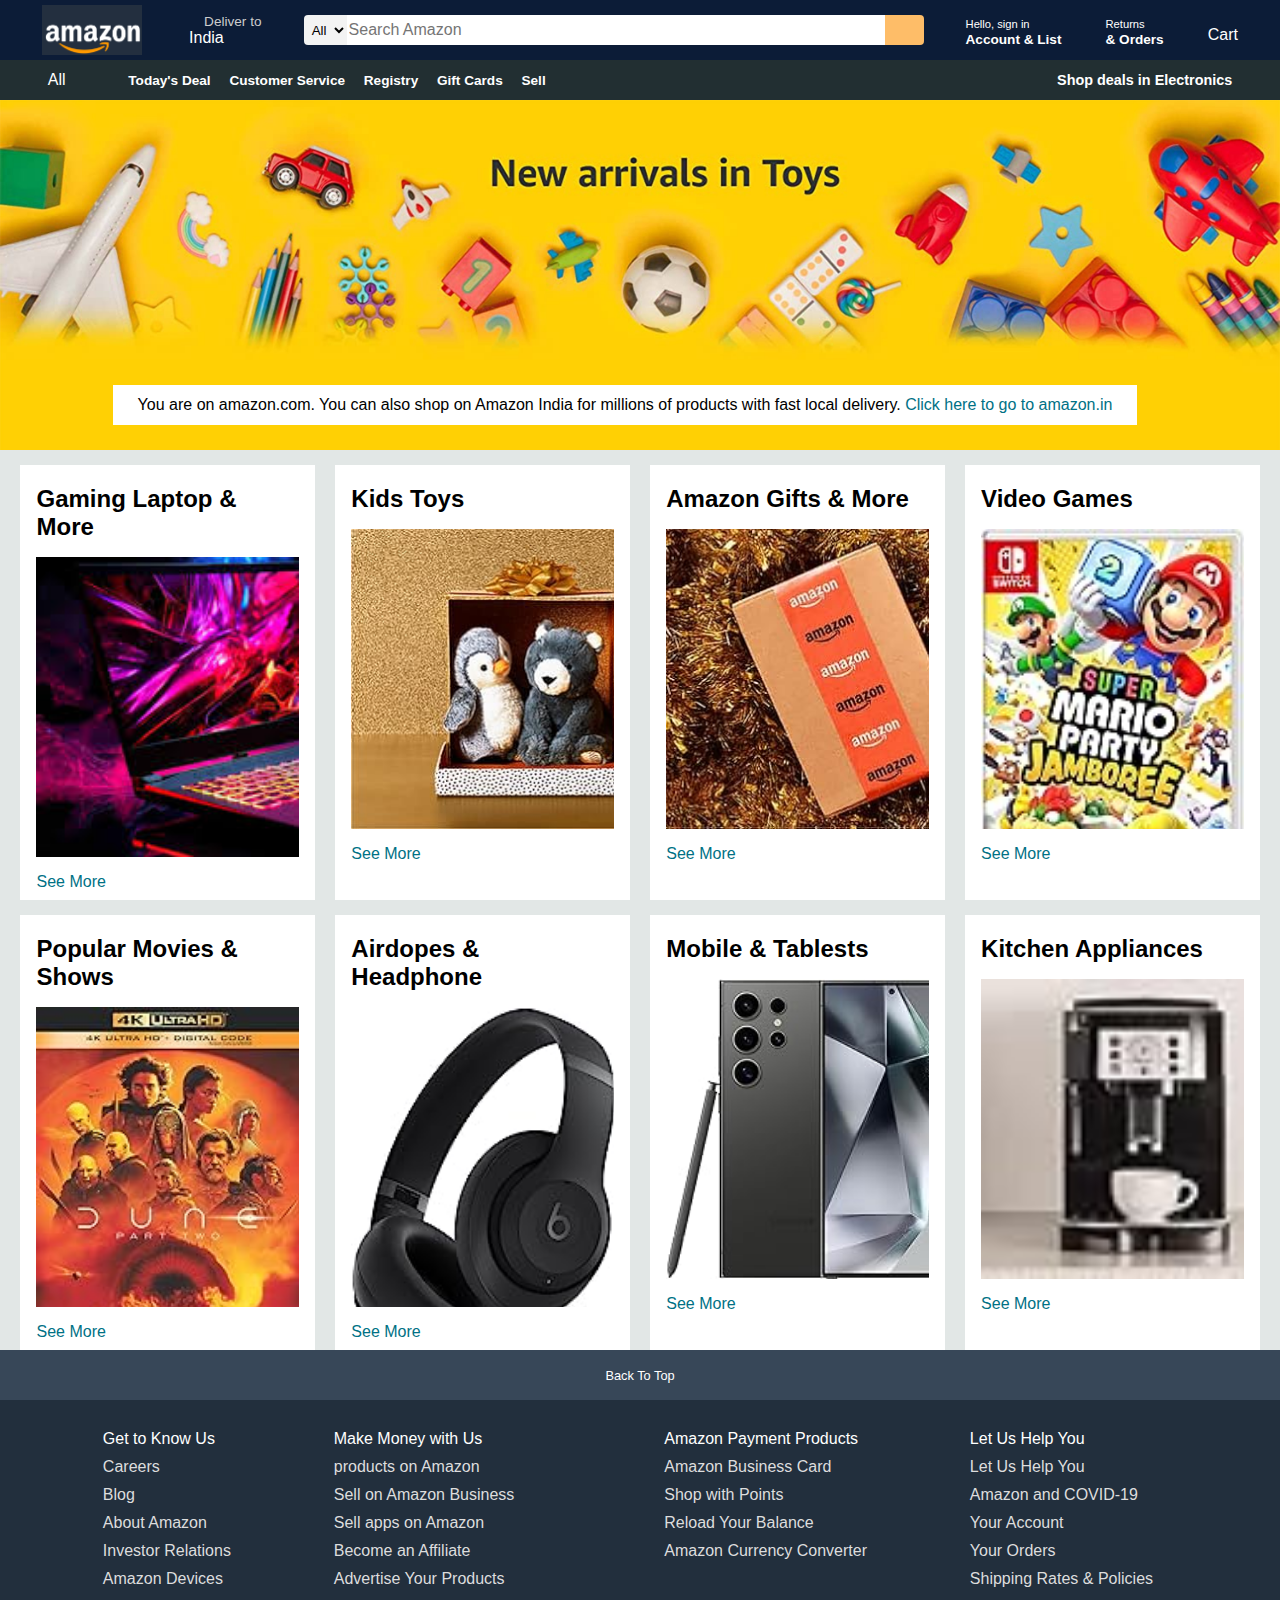
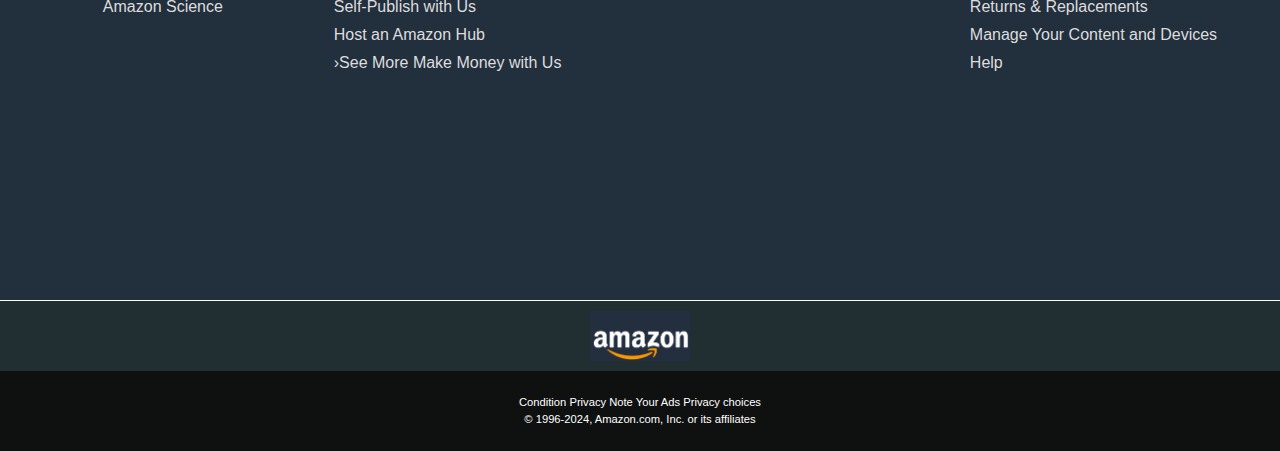
<file: amarzoproject/index.html>
<!DOCTYPE html>
<html lang="en">
<head>
    <meta charset="UTF-8">
    <meta name="viewport" content="width=device-width, initial-scale=1.0">
    <title>Amazon</title>
    <link rel="stylesheet" href="https://cdnjs.cloudflare.com/ajax/libs/font-awesome/6.6.0/css/all.min.css" integrity="sha512-Kc323vGBEqzTmouAECnVceyQqyqdsSiqLQISBL29aUW4U/M7pSPA/gEUZQqv1cwx4OnYxTxve5UMg5GT6L4JJg==" crossorigin="anonymous" referrerpolicy="no-referrer" />
    <link rel="stylesheet" href="style.css">
</head>
<body>
    <header>
        <div class="navbar">
         <div class="nav-logo border" >
         <div class="logo"></div>
        </div>
        <div class="nav-address border">
                   <p class="add-f">Deliver to</p>
            <div class="add-icon">
                <i class="fa-solid fa-location-dot"></i>
                <p class="add-2">India</p>
         </div>
            </div>
           <div class="nav-search">
            <select class="search-select">
                <option >All</option>
            </select>
            <input placeholder="Search Amazon" class="search-input">
            <div class="search-icon">
                <i class="fa-solid fa-magnifying-glass"></i>
            </div>
           </div>
           <div class="nav-signin border" >
            <p><span>Hello, sign in</span></p>
            <p class="nav-second">Account & List</p>
           </div>
           <div class="nav-return border">
            <p><span>Returns</span></p>
            <p class="nav-second">& Orders</p>
           </div>
           <div class="nav-cart border">
            <i class="fa-solid fa-cart-shopping"></i>
            Cart
           </div>
        </div>   
        <div class="panel">
            <div class="panel-all">
                <i class="fa-solid fa-bars"></i>
                All   
            </div>
            <div class="panel-ops">
                <p>Today's Deal</p>
                <p>Customer Service</p>
                <p>Registry</p>
                <p>Gift Cards</p>
                <p>Sell</p>
            </div>
            <div class="panel-deals">
                Shop deals in Electronics
            </div>
        </div>
    </header>
    <div class="hero-section">
        <div class="hero-msg">
            <p>You are on amazon.com. You can also shop on Amazon India for millions of products with fast local delivery.<a class="colo-gee"> Click here to go to amazon.in</a></p>
        </div>

    </div>
    <div class="shop-section">
        <div class=" box" >
            <div class="box-content">
                <h2>Gaming Laptop & More</h2>
            <div class="box-img" style="background-image: url('box1-img.jpg');"></div>
            <p><a>See More</a></p>
            </div>
        </div>
        <div class=" box"><div class="box-content">
            <h2>Kids Toys</h2>
        <div class="box-img" style="background-image: url('toy-img.jpg');"></div>
        <p><a>See More</a></p>
        </div></div>
        <div class=" box"><div class="box-content">
            <h2>Amazon Gifts & More</h2>
        <div class="box-img" style="background-image: url('gift-img.jpg');"></div>
        <p><a>See More</a></p>
        </div></div>
        <div class=" box"><div class="box-content">
            <h2>Video Games </h2>
        <div class="box-img" style="background-image: url('vdgame-img.jpg');"></div>
        <p><a>See More</a></p>
        </div>
      </div>
      <div class=" box" >
        <div class="box-content">
            <h2>Popular Movies & Shows</h2>
        <div class="box-img" style="background-image: url('Mv-imag.jpg');"></div>
        <p><a>See More</a></p>
        </div>
    </div>
    <div class=" box"><div class="box-content">
        <h2>Airdopes & Headphone</h2>
    <div class="box-img" style="background-image: url('earph-img.jpg');"></div>
    <p><a>See More</a></p>
    </div></div>
    <div class=" box"><div class="box-content">
        <h2>Mobile & Tablests</h2>
    <div class="box-img" style="background-image: url('Mobile-img.jpg');"></div>
    <p><a>See More</a></p>
    </div></div>
    <div class=" box"><div class="box-content">
        <h2>Kitchen Appliances</h2>
    <div class="box-img" style="background-image: url('kitchen-img.jpg');"></div>
    <p><a>See More</a></p>
    </div>
   </div>
    </div>
    <footer >
          <div class="foot-pannel1">
            Back To Top
          </div>
          <div class="foot-pannel2">
            <ul><p>Get to Know Us</p>
                <a>Careers</a>
                <a>Blog</a>
                <a>About Amazon</a>
                <a>Investor Relations</a>
                <a>Amazon Devices</a>
                <a>Amazon Science</a>
            </ul>
            <ul>
                <p>Make Money with Us</p>
                <a> products on Amazon</a>
                <a>Sell on Amazon Business</a>
                <a>Sell apps on Amazon</a>
                <a>Become an Affiliate</a>
                <a>Advertise Your Products</a>
                <a>Self-Publish with Us</a>
                <a>Host an Amazon Hub</a>
                <a>›See More Make Money with Us</a>
            </ul>
            <ul>
              <p>Amazon Payment Products</p>  
              <a>Amazon Business Card</a>
              <a>Shop with Points</a>
              <a>Reload Your Balance</a>
              <a>Amazon Currency Converter </a>
            </ul>
            <ul>
                <p>Let Us Help You</p>               	
                <a>Let Us Help You</a>
                <a>Amazon and COVID-19</a>
                <a>Your Account</a>
                <a>Your Orders</a>
                <a>Shipping Rates & Policies</a>
                <a>Returns & Replacements</a>
                <a>Manage Your Content and Devices</a>
                <a>Help</a>
            </ul>
          </div> 
          <div class="foot-pannel3">
            <div class="logo"></div>
          </div>
          <div class="foot-pannel4">
            <div class="pages">
                <a>Condition</a>
                <a>Privacy Note</a>
                <a>Your Ads Privacy  choices</a>
            </div>
            <div class="copyright">
                 © 1996-2024, Amazon.com, Inc. or its affiliates
            </div>
          </div>
    </footer>
    
</body>
</html>
</file>
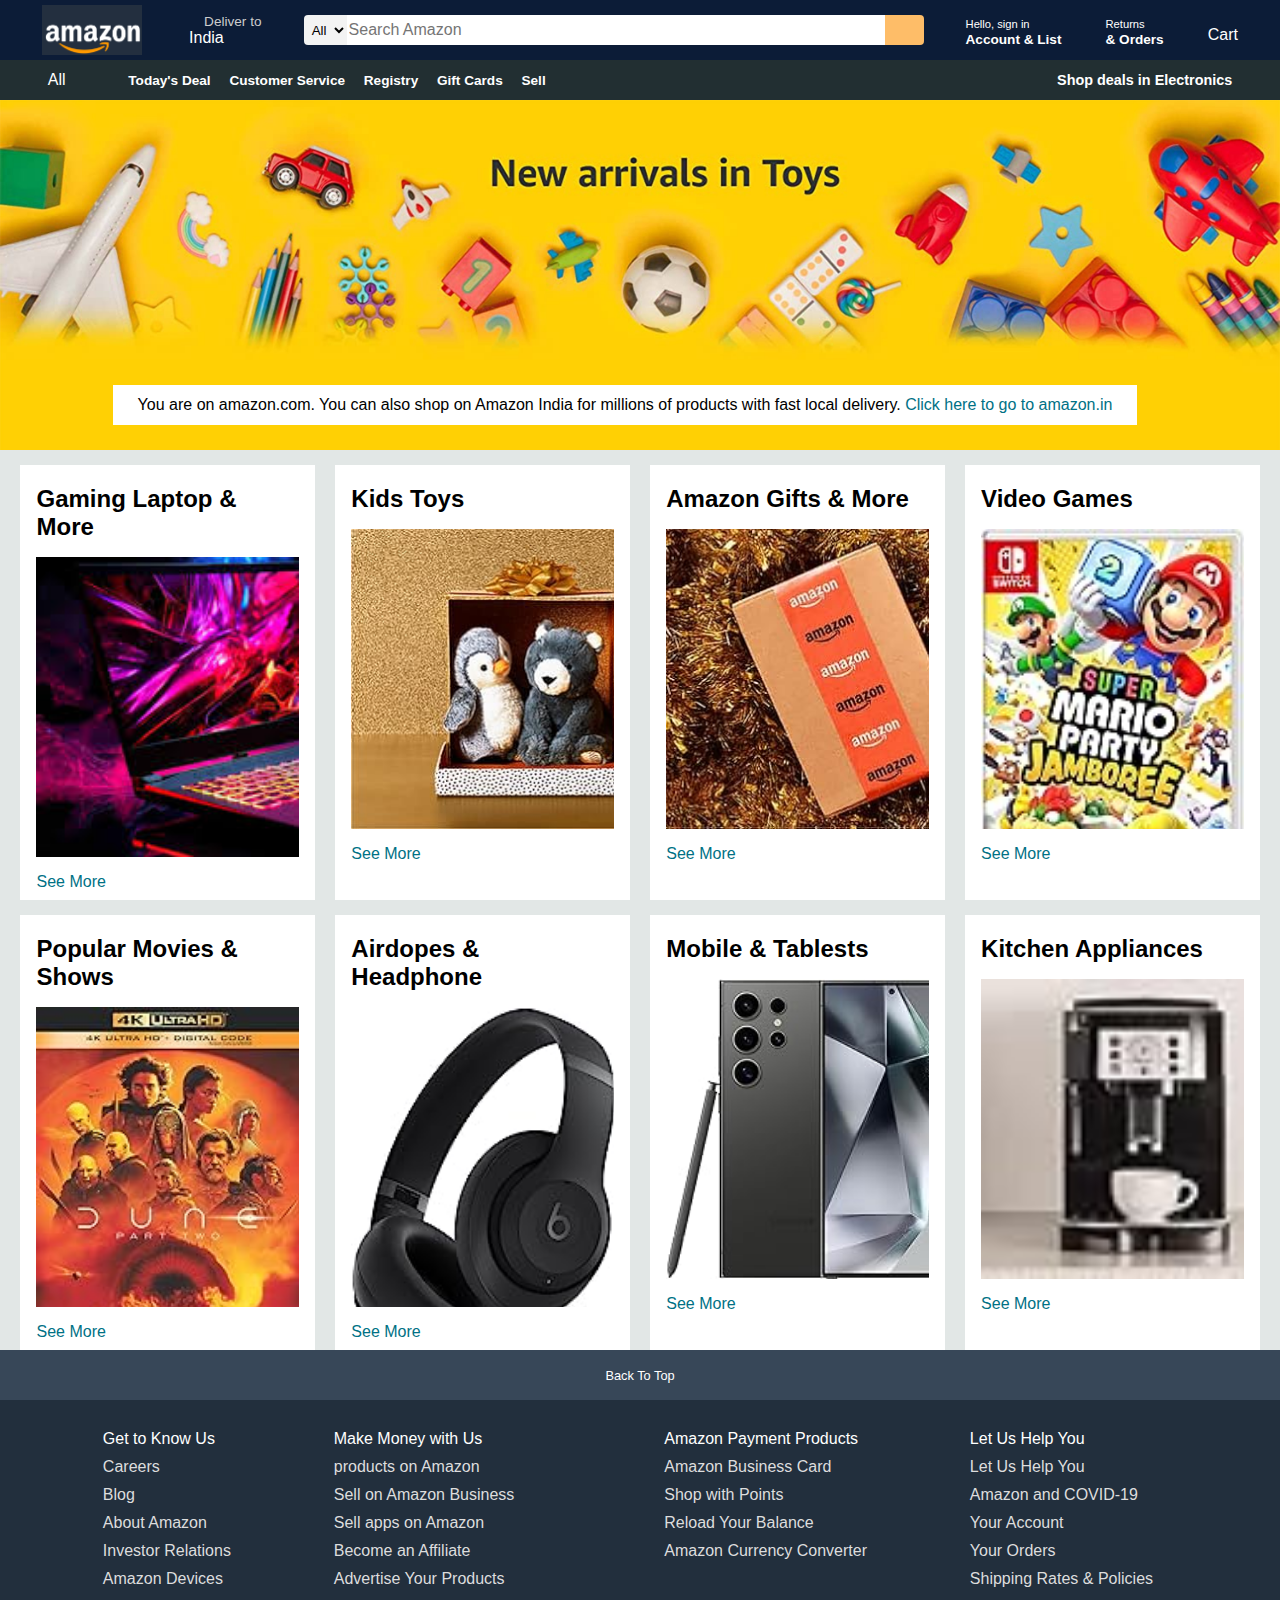
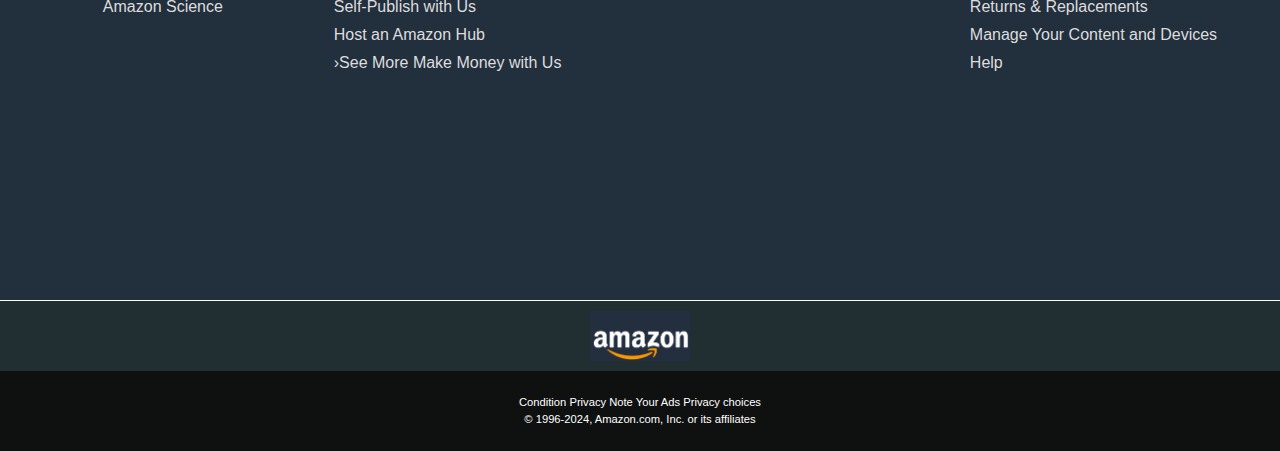
<file: amarzoproject/amazon_html.html>
<!DOCTYPE html>
<html lang="en">
<head>
    <meta charset="UTF-8">
    <meta name="viewport" content="width=device-width, initial-scale=1.0">
    <title>Amazon</title>
    <link rel="stylesheet" href="https://cdnjs.cloudflare.com/ajax/libs/font-awesome/6.6.0/css/all.min.css" integrity="sha512-Kc323vGBEqzTmouAECnVceyQqyqdsSiqLQISBL29aUW4U/M7pSPA/gEUZQqv1cwx4OnYxTxve5UMg5GT6L4JJg==" crossorigin="anonymous" referrerpolicy="no-referrer" />
    <link rel="stylesheet" href="style.css">
</head>
<body>
    <header>
        <div class="navbar">
         <div class="nav-logo border" >
         <div class="logo"></div>
        </div>
        <div class="nav-address border">
            <p class="add-f">Deliver to</p>
        <div class="add-icon">
             <i class="fa-solid fa-location-dot"></i>
             <p class="add-2">India</p>
        </div>
            </div>
        <div class="nav-search">
            <select class="search-select">
            <option >All</option>
            </select>
            <input placeholder="Search Amazon" class="search-input">
            <div class="search-icon">
                <i class="fa-solid fa-magnifying-glass"></i>
            </div>
        </div>
           <div class="nav-signin border" >
            <p><span>Hello, sign in</span></p>
            <p class="nav-second">Account & List</p>
           </div>
           <div class="nav-return border">
            <p><span>Returns</span></p>
            <p class="nav-second">& Orders</p>
           </div>
           <div class="nav-cart border">
            <i class="fa-solid fa-cart-shopping"></i>
            Cart
           </div>
        </div>   
        <div class="panel">
            <div class="panel-all">
                <i class="fa-solid fa-bars"></i>
                All   
            </div>
            <div class="panel-ops">
                <p>Today's Deal</p>
                <p>Customer Service</p>
                <p>Registry</p>
                <p>Gift Cards</p>
                <p>Sell</p>
            </div>
            <div class="panel-deals">
                Shop deals in Electronics
            </div>
        </div>
    </header>
    <div class="hero-section">
        <div class="hero-msg">
            <p>You are on amazon.com. You can also shop on Amazon India for millions of products with fast local delivery.<a class="colo-gee"> Click here to go to amazon.in</a></p>
        </div>

    </div>
    <div class="shop-section">
        <div class=" box" >
            <div class="box-content">
                <h2>Gaming Laptop & More</h2>
            <div class="box-img" style="background-image: url('box1-img.jpg');"></div>
            <p><a>See More</a></p>
            </div>
        </div>
        <div class=" box"><div class="box-content">
            <h2>Kids Toys</h2>
        <div class="box-img" style="background-image: url('toy-img.jpg');"></div>
        <p><a>See More</a></p>
        </div></div>
        <div class=" box"><div class="box-content">
            <h2>Amazon Gifts & More</h2>
        <div class="box-img" style="background-image: url('gift-img.jpg');"></div>
        <p><a>See More</a></p>
        </div></div>
        <div class=" box"><div class="box-content">
            <h2>Video Games </h2>
        <div class="box-img" style="background-image: url('vdgame-img.jpg');"></div>
        <p><a>See More</a></p>
        </div>
      </div>
      <div class=" box" >
        <div class="box-content">
            <h2>Popular Movies & Shows</h2>
        <div class="box-img" style="background-image: url('Mv-imag.jpg');"></div>
        <p><a>See More</a></p>
        </div>
    </div>
    <div class=" box"><div class="box-content">
        <h2>Airdopes & Headphone</h2>
    <div class="box-img" style="background-image: url('earph-img.jpg');"></div>
    <p><a>See More</a></p>
    </div></div>
    <div class=" box"><div class="box-content">
        <h2>Mobile & Tablests</h2>
    <div class="box-img" style="background-image: url('Mobile-img.jpg');"></div>
    <p><a>See More</a></p>
    </div></div>
    <div class=" box"><div class="box-content">
        <h2>Kitchen Appliances</h2>
    <div class="box-img" style="background-image: url('kitchen-img.jpg');"></div>
    <p><a>See More</a></p>
    </div>
   </div>
    </div>
    <footer >
          <div class="foot-pannel1">
            Back To Top
          </div>
          <div class="foot-pannel2">
            <ul><p>Get to Know Us</p>
                <a>Careers</a>
                <a>Blog</a>
                <a>About Amazon</a>
                <a>Investor Relations</a>
                <a>Amazon Devices</a>
                <a>Amazon Science</a>
            </ul>
            <ul>
                <p>Make Money with Us</p>
                <a> products on Amazon</a>
                <a>Sell on Amazon Business</a>
                <a>Sell apps on Amazon</a>
                <a>Become an Affiliate</a>
                <a>Advertise Your Products</a>
                <a>Self-Publish with Us</a>
                <a>Host an Amazon Hub</a>
                <a>›See More Make Money with Us</a>
            </ul>
            <ul>
              <p>Amazon Payment Products</p>  
              <a>Amazon Business Card</a>
              <a>Shop with Points</a>
              <a>Reload Your Balance</a>
              <a>Amazon Currency Converter </a>
            </ul>
            <ul>
                <p>Let Us Help You</p>               	
                <a>Let Us Help You</a>
                <a>Amazon and COVID-19</a>
                <a>Your Account</a>
                <a>Your Orders</a>
                <a>Shipping Rates & Policies</a>
                <a>Returns & Replacements</a>
                <a>Manage Your Content and Devices</a>
                <a>Help</a>
            </ul>
          </div> 
          <div class="foot-pannel3">
            <div class="logo"></div>
          </div>
          <div class="foot-pannel4">
            <div class="pages">
                <a>Condition</a>
                <a>Privacy Note</a>
                <a>Your Ads Privacy  choices</a>
            </div>
            <div class="copyright">
                 © 1996-2024, Amazon.com, Inc. or its affiliates
            </div>
          </div>
    </footer>
    
</body>
</html>
</file>
<file: amarzoproject/style.css>
*{
    margin:0;
    font-family: arial;
    border:border-box;
}
.navbar{
    justify-content: space-evenly;
    height: 60px;
    background-color: #0c1c37;
    color: white;
    display: flex;
    align-items: center;
}
.nav-logo{
    height: 50px;
    width: 100px;
    margin-top: 5px;
    margin-bottom: 5px;

}
.logo{
    background-image: url("amazon-logoi.png");
    background-size: cover;
    height: 50px;
    width:100%;
}
.border{
    border: 2px solid transparent;

}
.border:hover{
    border: 1.5px solid white
}

.add-f{
    color:#cccccc;
    font-size: 0.85rem;
    margin-left: 18px;
}
.add-2{
    font-size: 1rem;
    margin-left: 3px;
}
.add-icon{
    display: flex;
    align-items: center;
}

/* box3 */
.nav-search{
    justify-content: space-evenly;
    display: flex;
    align-items: center;
    width:620px;
    height:30px;
    border-radius: 4px;
    
}
.nav-search:hover{
    border:2px solid orange;
    border-radius: 6px;
}
.search-input{
    height:28px;
    width:100%;
    font-size: 1rem;
    border:none;
}
.search-select{
    background-color: #f3f3f3;
    width: 50px;
    height: 30px;
    text-align: center;
    border-top-left-radius: 4px;
    border-bottom-left-radius:4px;
    border:none
}
.search-icon{
    width:45px;
    display:flex;
    justify-content: center;
    align-items: center;
    font-size: 1.2rem;
    background-color: #febd68;
    height:30px;
    border-top-right-radius: 4px;
    border-bottom-right-radius:4px;
    color:#0f1111;
}
/* box4 */
span{
    font-size: 0.7rem;
}

.nav-second{
    font-size: 0.85rem;
    font-weight: 700;
}
/* box5 */
.nav-cart i{
     font-size: 30px ;
     font-weight: 700;
}
/* panel */
.panel{
    height:40px;
    background-color: #222f32;
    display: flex;
    color: white;
    align-items: center;
    justify-content: space-evenly;
}
.panel-ops p{
    display: inline;
    margin-left: 15px;
    font-weight: 600;
}

.panel-ops
{
    width:70%;
    font-size:0.85rem ;
}
.panel-deals{
    font-size:0.9rem;
    font-weight: 700;
}
/* hero section */
.hero-section{
    background-image: url("hero_image.jpg") ;
    background-size: cover;
    height: 350px;
    display: flex;
    justify-content: center;
    align-items: flex-end;
}
.hero-msg{
    background-color: white;
    color: black;
    height: 40px;
    display: flex;
    align-items: center;
    justify-content: center;
    width:0.85rem;
    width:80%;
    margin-bottom: 25px;
    margin-right: 30px;
}
.colo-gee {
    color:#007185;
}
/* shop section */
.shop-section{
    display: flex;
    flex-wrap: wrap;
    justify-content: space-evenly;
    background-color: #e2e7e6;
   
}
.box{
    height:400px;
     /* border: 2px solid black; */
    width: 23% ;
    background-color: white;
    padding:20px 0px 15px;
    margin-top: 15px;
}
.box-img{
    height: 300px;
    background-size: cover;
    margin-top: 1rem;
    margin-bottom: 1rem;
    
}
.box-content {
    margin-left: 1rem;
    margin-right: 1rem;
}
.box-content p {
  color: #007185
}
/* footer */
.footer{
    margin-top:15px;
}
.foot-pannel1 {
    background-color: #374758;
    color: white;
    height: 50px;
    display: flex;
    justify-content: center;
    align-items: center;
    font-size: 0.8rem;
}
.foot-pannel2{
    background-color: #222f3d;
    color: white;
    height: 500px;
    display: flex;
    justify-content: space-evenly;

}

ul{
    margin-top: 30px;
}

ul a {
    display: block;
    font-size:1rem;
    margin-top: 10px;
    color: #dddddd;
}

.foot-pannel3 {
     background-color: #222f32;
     color: white;
     border-top: 0.1rem solid white; 
     height:70px;  
     display:flex;
     justify-content:center;
     align-items:center; 
}

.logo{
    background-image: url("amazon-logoi.png");
    background-size: cover;
    height: 50px;
    width:100px;

}

.foot-pannel4{
    background-color: #0f1111;
    color: white;
    height: 80px;
    font-size: 0.7rem;
    text-align: center;
}
.pages{
   
    padding-top: 25px;

}
.copyright{
    padding-top: 5px;
   
}
</file>
